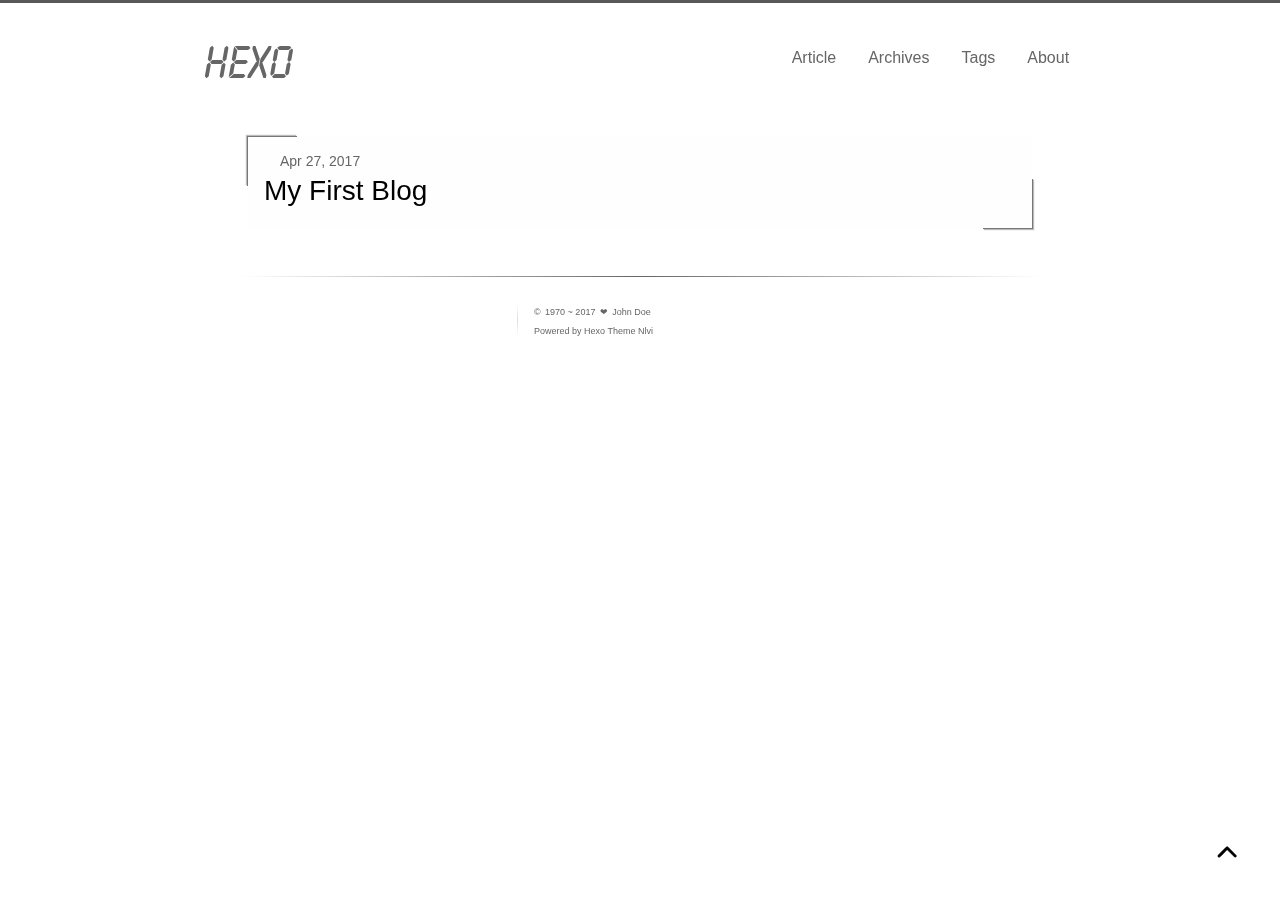
<file: index.html>
<!DOCTYPE html>
<html lang="">
<head>
    <title>
    Hexo
    
</title>
    <meta charset="UTF-8"/>
<meta http-equiv="X-UA-Compatible" content="IE=edge" />
<meta name="viewport" content="width=device-width, initial-scale=1, maximum-scale=1"/>


<link rel="stylesheet" href="/style/style.css">
<script src="/script/jquery.min.js"></script>
<script>
    var CONFIG = {
        title: "Hexo",
        author: "John Doe",
        lightbox: true,
        animate: true
    }
</script>



    <link rel="stylesheet" href="/lightbox/css/lightbox.min.css">




    <link rel="stylesheet" href="/syuanpi/syuanpi.min.css">










</head>
<body>
    <div class="progress">
    <div class="progress-inner"></div>
</div>
    <div class="body">
    <div class="tagcloud" id="tagcloud">
    <div class="tagcloud-inner">
        
    </div>
</div>
    <header class="header" id="header">
    <div class="title syuanpi tvIn">
    <div class="table">
        <div class="connect">
            <div class="connect-inner">
                <span><a href="/">Hexo</a></span>
                
            </div>
        </div>
    </div>
</div>
    <nav class="main-nav syuanpi tvIn">
<div class="table">

    <ul class="menu">
        
        
            <li class="menu-item">
                <a href="/">
                    <span>Article</span>
                    
                    
                </a>
            </li>
        
        
        
            <li class="menu-item">
                <a href="/archives">
                    <span>Archives</span>
                    
                    
                </a>
            </li>
        
        
        
            <li class="menu-item">
                <a href="javascript:;" id="tags">
                    <span>Tags</span>
                    
                    
                </a>
            </li>
        
        
        
            <li class="menu-item">
                <a href="/about">
                    <span>About</span>
                    
                    
                </a>
            </li>
        
        
    </ul>

</div>
</nav>
<div class="mobile-nav"></div>
</header>
    <div class="container">
        <main class="main" id="main">
            
    

<section class="posts">
    
        
    <article class="post">
        <header class="post-header">
            <div class="post-time syuanpi riseIn-light back-1">
                <span>Apr 27, 2017</span>
            </div>
            <h1 class="post-title syuanpi riseIn-light back-2">
            
                <a href="/2017/04/27/My-First-Blog/">My First Blog</a>
            
            </h1>
            
        </header>
        <div class="post-content syuanpi riseIn-light back-3">
            
                
                    
                
            
        
        </div>
        
    </article>
    

    
</section>
    
    <nav class="pagination">
        <span class="page-number current">1</span>
    </nav>


        </main>
        <footer class="footer syuanpi fadeIn" id="footer">
    <hr>
    <div class="footer-wrapper">
        <div class="left">
            <div class="contact-icon">
    
    
    
    
    
</div>
        </div>
        <div class="right">
            <div class="copyright">
    <div class="info">
        <span>&copy;</span>
        <span>1970 ~ 2017</span>
        <span>❤</span>
        <span>John Doe</span>
    </div>
    <div class="theme">
        <span>
            Powered by
            <a href="http://hexo.io/" target="_blank">Hexo </a>
        </span>
        <span>
            Theme
            <a href="https://github.com/ColMugX/hexo-theme-Nlvi"> Nlvi </a>
        </span>
    </div>
    
</div>
        </div>
    </div>
</footer>
    </div>
    <script src="/script/nlvi.js"></script>

    <script src="/lightbox/js/lightbox.min.js"></script>

<script>
$(document).ready(function(){
    document.body.addEventListener('touchstart', function () {});
    $('.progress').hide();
    $('.body').show();
    Nlvi.tagcloud();
    Nlvi.back2top();
    Nlvi.showComments();
    Nlvi.showReward()

    !CONFIG.animate && Nlvi.offAnimate();
    CONFIG.lightbox && Nlvi.onPicBox();
})
</script>
    </div>
    <div class="backtop syuanpi dead" id="backtop">
    <i class="iconfont icon-up"></i>
</div>
</body>
</html>
</file>
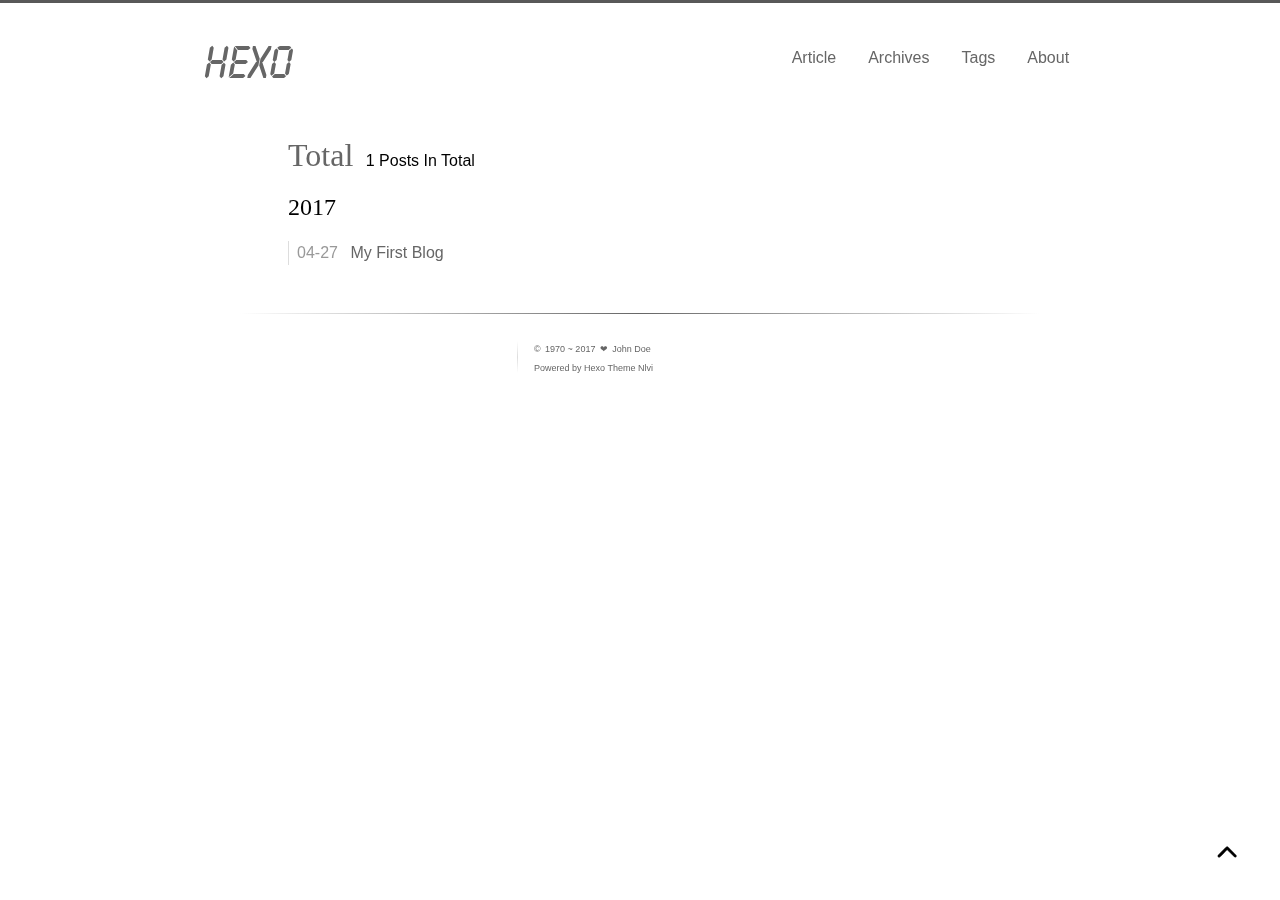
<file: archives/index.html>
<!DOCTYPE html>
<html lang="">
<head>
    <title>
  
    Archives · Hexo
  
</title>
    <meta charset="UTF-8"/>
<meta http-equiv="X-UA-Compatible" content="IE=edge" />
<meta name="viewport" content="width=device-width, initial-scale=1, maximum-scale=1"/>


<link rel="stylesheet" href="/style/style.css">
<script src="/script/jquery.min.js"></script>
<script>
    var CONFIG = {
        title: "Hexo",
        author: "John Doe",
        lightbox: true,
        animate: true
    }
</script>



    <link rel="stylesheet" href="/lightbox/css/lightbox.min.css">




    <link rel="stylesheet" href="/syuanpi/syuanpi.min.css">










</head>
<body>
    <div class="progress">
    <div class="progress-inner"></div>
</div>
    <div class="body">
    <div class="tagcloud" id="tagcloud">
    <div class="tagcloud-inner">
        
    </div>
</div>
    <header class="header" id="header">
    <div class="title syuanpi tvIn">
    <div class="table">
        <div class="connect">
            <div class="connect-inner">
                <span><a href="/">Hexo</a></span>
                
            </div>
        </div>
    </div>
</div>
    <nav class="main-nav syuanpi tvIn">
<div class="table">

    <ul class="menu">
        
        
            <li class="menu-item">
                <a href="/">
                    <span>Article</span>
                    
                    
                </a>
            </li>
        
        
        
            <li class="menu-item">
                <a href="/archives">
                    <span>Archives</span>
                    
                    
                </a>
            </li>
        
        
        
            <li class="menu-item">
                <a href="javascript:;" id="tags">
                    <span>Tags</span>
                    
                    
                </a>
            </li>
        
        
        
            <li class="menu-item">
                <a href="/about">
                    <span>About</span>
                    
                    
                </a>
            </li>
        
        
    </ul>

</div>
</nav>
<div class="mobile-nav"></div>
</header>
    <div class="container">
        <main class="main" id="main">
            
    
    <div class="archive syuanpi riseIn-light" id="archive">
        
            <h1 class="archive-title">Total</h1>
            <span class="archive-num">1 Posts In Total</span>
        
        <div class="archive-list">
            <ul>
        
            
                
                
                
                    
                     
                        <h2 class="archive-year"> 2017 </h2>
                    
                
            
            
            <li class="archive-post">
                <span class="archive-post-time">
                
                    04-27
                
                </span>
                <span class="archive-post-link">
                    <a href="/2017/04/27/My-First-Blog/">My First Blog</a>
                </span>
            </li>

        
            </ul>
        </div>
    </div>
    
    <nav class="pagination">
        <span class="page-number current">1</span>
    </nav>



        </main>
        <footer class="footer syuanpi fadeIn" id="footer">
    <hr>
    <div class="footer-wrapper">
        <div class="left">
            <div class="contact-icon">
    
    
    
    
    
</div>
        </div>
        <div class="right">
            <div class="copyright">
    <div class="info">
        <span>&copy;</span>
        <span>1970 ~ 2017</span>
        <span>❤</span>
        <span>John Doe</span>
    </div>
    <div class="theme">
        <span>
            Powered by
            <a href="http://hexo.io/" target="_blank">Hexo </a>
        </span>
        <span>
            Theme
            <a href="https://github.com/ColMugX/hexo-theme-Nlvi"> Nlvi </a>
        </span>
    </div>
    
</div>
        </div>
    </div>
</footer>
    </div>
    <script src="/script/nlvi.js"></script>

    <script src="/lightbox/js/lightbox.min.js"></script>

<script>
$(document).ready(function(){
    document.body.addEventListener('touchstart', function () {});
    $('.progress').hide();
    $('.body').show();
    Nlvi.tagcloud();
    Nlvi.back2top();
    Nlvi.showComments();
    Nlvi.showReward()

    !CONFIG.animate && Nlvi.offAnimate();
    CONFIG.lightbox && Nlvi.onPicBox();
})
</script>
    </div>
    <div class="backtop syuanpi dead" id="backtop">
    <i class="iconfont icon-up"></i>
</div>
</body>
</html>
</file>
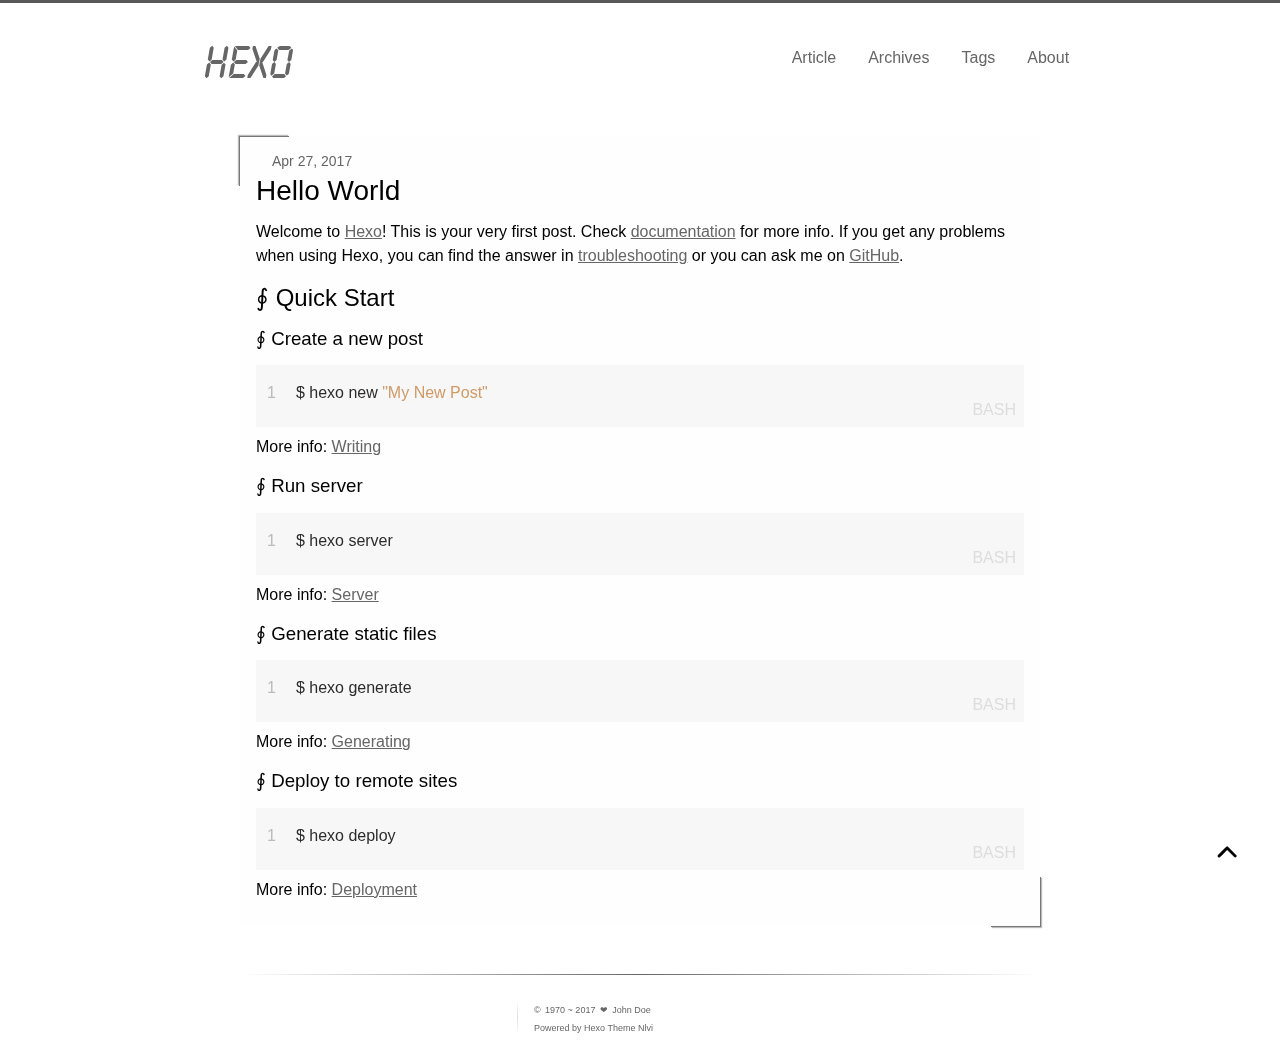
<file: 2017/04/27/hello-world/index.html>
<!DOCTYPE html>
<html lang="">
<head>
    <title> Hello World · Hexo </title>
    <meta charset="UTF-8"/>
<meta http-equiv="X-UA-Compatible" content="IE=edge" />
<meta name="viewport" content="width=device-width, initial-scale=1, maximum-scale=1"/>


<link rel="stylesheet" href="/style/style.css">
<script src="/script/jquery.min.js"></script>
<script>
    var CONFIG = {
        title: "Hexo",
        author: "John Doe",
        lightbox: true,
        animate: true
    }
</script>



    <link rel="stylesheet" href="/lightbox/css/lightbox.min.css">




    <link rel="stylesheet" href="/syuanpi/syuanpi.min.css">










</head>
<body>
    <div class="progress">
    <div class="progress-inner"></div>
</div>
    <div class="body">
    <div class="tagcloud" id="tagcloud">
    <div class="tagcloud-inner">
        
    </div>
</div>
    <header class="header" id="header">
    <div class="title syuanpi tvIn">
    <div class="table">
        <div class="connect">
            <div class="connect-inner">
                <span><a href="/">Hexo</a></span>
                
            </div>
        </div>
    </div>
</div>
    <nav class="main-nav syuanpi tvIn">
<div class="table">

    <ul class="menu">
        
        
            <li class="menu-item">
                <a href="/">
                    <span>Article</span>
                    
                    
                </a>
            </li>
        
        
        
            <li class="menu-item">
                <a href="/archives">
                    <span>Archives</span>
                    
                    
                </a>
            </li>
        
        
        
            <li class="menu-item">
                <a href="javascript:;" id="tags">
                    <span>Tags</span>
                    
                    
                </a>
            </li>
        
        
        
            <li class="menu-item">
                <a href="/about">
                    <span>About</span>
                    
                    
                </a>
            </li>
        
        
    </ul>

</div>
</nav>
<div class="mobile-nav"></div>
</header>
    <div class="container">
        <main class="main" id="main">
            
    
    <article class="post">
        <header class="post-header">
            <div class="post-time syuanpi riseIn-light back-1">
                <span>Apr 27, 2017</span>
            </div>
            <h1 class="post-title syuanpi riseIn-light back-2">
            
                Hello World
            
            </h1>
            
                
            
        </header>
        <div class="post-content syuanpi riseIn-light back-3">
            
                <p>Welcome to <a href="https://hexo.io/" target="_blank" rel="external">Hexo</a>! This is your very first post. Check <a href="https://hexo.io/docs/" target="_blank" rel="external">documentation</a> for more info. If you get any problems when using Hexo, you can find the answer in <a href="https://hexo.io/docs/troubleshooting.html" target="_blank" rel="external">troubleshooting</a> or you can ask me on <a href="https://github.com/hexojs/hexo/issues" target="_blank" rel="external">GitHub</a>.</p>
<h2 id="Quick-Start"><a href="#Quick-Start" class="headerlink" title="Quick Start"></a>Quick Start</h2><h3 id="Create-a-new-post"><a href="#Create-a-new-post" class="headerlink" title="Create a new post"></a>Create a new post</h3><figure class="highlight bash"><table><tr><td class="gutter"><pre><div class="line">1</div></pre></td><td class="code"><pre><div class="line">$ hexo new <span class="string">"My New Post"</span></div></pre></td></tr></table></figure>
<p>More info: <a href="https://hexo.io/docs/writing.html" target="_blank" rel="external">Writing</a></p>
<h3 id="Run-server"><a href="#Run-server" class="headerlink" title="Run server"></a>Run server</h3><figure class="highlight bash"><table><tr><td class="gutter"><pre><div class="line">1</div></pre></td><td class="code"><pre><div class="line">$ hexo server</div></pre></td></tr></table></figure>
<p>More info: <a href="https://hexo.io/docs/server.html" target="_blank" rel="external">Server</a></p>
<h3 id="Generate-static-files"><a href="#Generate-static-files" class="headerlink" title="Generate static files"></a>Generate static files</h3><figure class="highlight bash"><table><tr><td class="gutter"><pre><div class="line">1</div></pre></td><td class="code"><pre><div class="line">$ hexo generate</div></pre></td></tr></table></figure>
<p>More info: <a href="https://hexo.io/docs/generating.html" target="_blank" rel="external">Generating</a></p>
<h3 id="Deploy-to-remote-sites"><a href="#Deploy-to-remote-sites" class="headerlink" title="Deploy to remote sites"></a>Deploy to remote sites</h3><figure class="highlight bash"><table><tr><td class="gutter"><pre><div class="line">1</div></pre></td><td class="code"><pre><div class="line">$ hexo deploy</div></pre></td></tr></table></figure>
<p>More info: <a href="https://hexo.io/docs/deployment.html" target="_blank" rel="external">Deployment</a></p>

            
        
        </div>
        
            
            
        
    </article>
    
        
    <nav class="article-page">
        
        
    </nav>

        
    


        </main>
        <footer class="footer syuanpi fadeIn" id="footer">
    <hr>
    <div class="footer-wrapper">
        <div class="left">
            <div class="contact-icon">
    
    
    
    
    
</div>
        </div>
        <div class="right">
            <div class="copyright">
    <div class="info">
        <span>&copy;</span>
        <span>1970 ~ 2017</span>
        <span>❤</span>
        <span>John Doe</span>
    </div>
    <div class="theme">
        <span>
            Powered by
            <a href="http://hexo.io/" target="_blank">Hexo </a>
        </span>
        <span>
            Theme
            <a href="https://github.com/ColMugX/hexo-theme-Nlvi"> Nlvi </a>
        </span>
    </div>
    
</div>
        </div>
    </div>
</footer>
    </div>
    <script src="/script/nlvi.js"></script>

    <script src="/lightbox/js/lightbox.min.js"></script>

<script>
$(document).ready(function(){
    document.body.addEventListener('touchstart', function () {});
    $('.progress').hide();
    $('.body').show();
    Nlvi.tagcloud();
    Nlvi.back2top();
    Nlvi.showComments();
    Nlvi.showReward()

    !CONFIG.animate && Nlvi.offAnimate();
    CONFIG.lightbox && Nlvi.onPicBox();
})
</script>
    </div>
    <div class="backtop syuanpi dead" id="backtop">
    <i class="iconfont icon-up"></i>
</div>
</body>
</html>
</file>
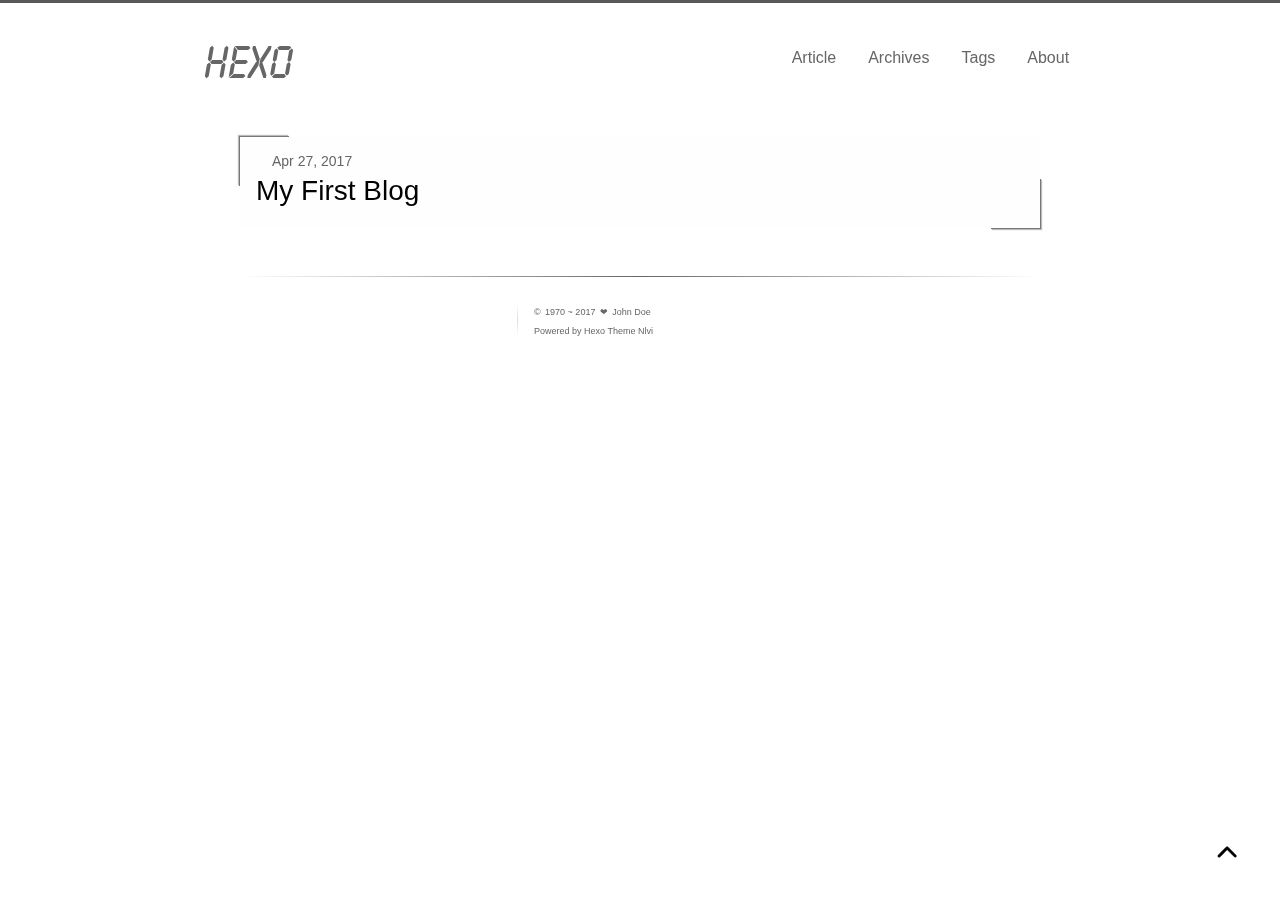
<file: 2017/04/27/My-First-Blog/index.html>
<!DOCTYPE html>
<html lang="">
<head>
    <title> My First Blog · Hexo </title>
    <meta charset="UTF-8"/>
<meta http-equiv="X-UA-Compatible" content="IE=edge" />
<meta name="viewport" content="width=device-width, initial-scale=1, maximum-scale=1"/>


<link rel="stylesheet" href="/style/style.css">
<script src="/script/jquery.min.js"></script>
<script>
    var CONFIG = {
        title: "Hexo",
        author: "John Doe",
        lightbox: true,
        animate: true
    }
</script>



    <link rel="stylesheet" href="/lightbox/css/lightbox.min.css">




    <link rel="stylesheet" href="/syuanpi/syuanpi.min.css">










</head>
<body>
    <div class="progress">
    <div class="progress-inner"></div>
</div>
    <div class="body">
    <div class="tagcloud" id="tagcloud">
    <div class="tagcloud-inner">
        
    </div>
</div>
    <header class="header" id="header">
    <div class="title syuanpi tvIn">
    <div class="table">
        <div class="connect">
            <div class="connect-inner">
                <span><a href="/">Hexo</a></span>
                
            </div>
        </div>
    </div>
</div>
    <nav class="main-nav syuanpi tvIn">
<div class="table">

    <ul class="menu">
        
        
            <li class="menu-item">
                <a href="/">
                    <span>Article</span>
                    
                    
                </a>
            </li>
        
        
        
            <li class="menu-item">
                <a href="/archives">
                    <span>Archives</span>
                    
                    
                </a>
            </li>
        
        
        
            <li class="menu-item">
                <a href="javascript:;" id="tags">
                    <span>Tags</span>
                    
                    
                </a>
            </li>
        
        
        
            <li class="menu-item">
                <a href="/about">
                    <span>About</span>
                    
                    
                </a>
            </li>
        
        
    </ul>

</div>
</nav>
<div class="mobile-nav"></div>
</header>
    <div class="container">
        <main class="main" id="main">
            
    
    <article class="post">
        <header class="post-header">
            <div class="post-time syuanpi riseIn-light back-1">
                <span>Apr 27, 2017</span>
            </div>
            <h1 class="post-title syuanpi riseIn-light back-2">
            
                My First Blog
            
            </h1>
            
                
            
        </header>
        <div class="post-content syuanpi riseIn-light back-3">
            
                
            
        
        </div>
        
            
            
        
    </article>
    
        
    <nav class="article-page">
        
        
    </nav>

        
    


        </main>
        <footer class="footer syuanpi fadeIn" id="footer">
    <hr>
    <div class="footer-wrapper">
        <div class="left">
            <div class="contact-icon">
    
    
    
    
    
</div>
        </div>
        <div class="right">
            <div class="copyright">
    <div class="info">
        <span>&copy;</span>
        <span>1970 ~ 2017</span>
        <span>❤</span>
        <span>John Doe</span>
    </div>
    <div class="theme">
        <span>
            Powered by
            <a href="http://hexo.io/" target="_blank">Hexo </a>
        </span>
        <span>
            Theme
            <a href="https://github.com/ColMugX/hexo-theme-Nlvi"> Nlvi </a>
        </span>
    </div>
    
</div>
        </div>
    </div>
</footer>
    </div>
    <script src="/script/nlvi.js"></script>

    <script src="/lightbox/js/lightbox.min.js"></script>

<script>
$(document).ready(function(){
    document.body.addEventListener('touchstart', function () {});
    $('.progress').hide();
    $('.body').show();
    Nlvi.tagcloud();
    Nlvi.back2top();
    Nlvi.showComments();
    Nlvi.showReward()

    !CONFIG.animate && Nlvi.offAnimate();
    CONFIG.lightbox && Nlvi.onPicBox();
})
</script>
    </div>
    <div class="backtop syuanpi dead" id="backtop">
    <i class="iconfont icon-up"></i>
</div>
</body>
</html>
</file>
<file: style/style.css>
@charset "UTF-8";
/* normalize.css v5.0.0 | MIT License | github.com/necolas/normalize.css */
html {
  font-family: sans-serif;
  line-height: 1.15;
  -ms-text-size-adjust: 100%;
  -webkit-text-size-adjust: 100%;
}
body {
  margin: 0;
}
article,
aside,
footer,
header,
nav,
section {
  display: block;
}
h1 {
  font-size: 2em;
  margin: 0.67em 0;
}
figcaption,
figure,
main {
  display: block;
}
figure {
  margin: 1em 40px;
}
hr {
  box-sizing: content-box;
  height: 0;
  overflow: visible;
}
pre {
  font-family: monospace, monospace;
  font-size: 1em;
}
a {
  background-color: transparent;
  -webkit-text-decoration-skip: objects;
}
a:active,
a:hover {
  outline-width: 0;
}
abbr[title] {
  border-bottom: none;
  text-decoration: underline;
  text-decoration: underline dotted;
}
b,
strong {
  font-weight: inherit;
}
b,
strong {
  font-weight: bolder;
}
code,
kbd,
samp {
  font-family: monospace, monospace;
  font-size: 1em;
}
dfn {
  font-style: italic;
}
mark {
  background-color: #ff0;
  color: #000;
}
small {
  font-size: 80%;
}
sub,
sup {
  font-size: 75%;
  line-height: 0;
  position: relative;
  vertical-align: baseline;
}
sub {
  bottom: -0.25em;
}
sup {
  top: -0.5em;
}
audio,
video {
  display: inline-block;
}
audio:not([controls]) {
  display: none;
  height: 0;
}
img {
  border-style: none;
}
svg:not(:root) {
  overflow: hidden;
}
button,
input,
optgroup,
select,
textarea {
  font-family: sans-serif;
  font-size: 100%;
  line-height: 1.15;
  margin: 0;
}
button,
input {
  overflow: visible;
}
button,
select {
  text-transform: none;
}
[type=reset],
[type=submit],
button,
html [type=button] {
  -webkit-appearance: button;
}
[type=button]::-moz-focus-inner,
[type=reset]::-moz-focus-inner,
[type=submit]::-moz-focus-inner,
button::-moz-focus-inner {
  border-style: none;
  padding: 0;
}
[type=button]:-moz-focusring,
[type=reset]:-moz-focusring,
[type=submit]:-moz-focusring,
button:-moz-focusring {
  outline: 1px dotted ButtonText;
}
fieldset {
  border: 1px solid #c0c0c0;
  margin: 0 2px;
  padding: 0.35em 0.625em 0.75em;
}
legend {
  box-sizing: border-box;
  color: inherit;
  display: table;
  max-width: 100%;
  padding: 0;
  white-space: normal;
}
progress {
  display: inline-block;
  vertical-align: baseline;
}
textarea {
  overflow: auto;
}
[type=checkbox],
[type=radio] {
  box-sizing: border-box;
  padding: 0;
}
[type=number]::-webkit-inner-spin-button,
[type=number]::-webkit-outer-spin-button {
  height: auto;
}
[type=search] {
  -webkit-appearance: textfield;
  outline-offset: -2px;
}
[type=search]::-webkit-search-cancel-button,
[type=search]::-webkit-search-decoration {
  -webkit-appearance: none;
}
::-webkit-file-upload-button {
  -webkit-appearance: button;
  font: inherit;
}
details,
menu {
  display: block;
}
summary {
  display: list-item;
}
canvas {
  display: inline-block;
}
template {
  display: none;
}
[hidden] {
  display: none;
}
* {
  font-family: 'Optima', 'PingFang SC', 'Roboto', 'Noto SansCJK', 'Helvetica Neue', 'Helvetica', "微软雅黑", "YaHei-Consolas-Hybrid", sans-serif;
  transition-duration: 0.35s;
  -moz-transition-duration: 0.35s;
  -webkit-transition-duration: 0.35s;
  outline: none;
}
::-webkit-scrollbar {
  width: 6px;
  height: 1px;
}
::-webkit-scrollbar-track,
::-webkit-scrollbar-thumb {
  border-radius: 3px;
  background-color: #f0f0f0;
}
::-webkit-scrollbar-thumb {
  background-color: #666;
}
::selection {
  background-color: #ddd;
}
::-webkit-selection {
  background-color: #ddd;
}
body {
  height: 0;
  -webkit-font-smoothing: antialiased;
}
a {
  -webkit-tap-highlight-color: transparent;
}
.highlight.html:after {
  content: "HTML";
}
.highlight.js:after {
  content: "JavaScript";
}
.highlight.ts:after {
  content: "TypeScript";
}
.highlight.bash:after {
  content: "BASH";
}
.highlight.sh:after {
  content: "Shell";
}
.highlight.css:after {
  content: "CSS";
}
.highlight.scss:after {
  content: "SCSS";
}
.highlight.diff:after {
  content: "Diff";
}
.highlight.java:after {
  content: "JAVA";
}
.highlight.xml:after {
  content: "XML";
}
.highlight.python:after {
  content: "Python";
}
.highlight.yml:after {
  content: "YAML";
}
.highlight.swift:after {
  content: "Swift";
}
.highlight.ruby:after {
  content: "Ruby";
}
.highlight.perl:after {
  content: "Perl";
}
.highlight.php:after {
  content: "PHP";
}
.highlight.c:after {
  content: "CLang";
}
.highlight.cpp:after {
  content: "C++";
}
.highlight.cs:after {
  content: "C#";
}
@-moz-keyframes indeterminate {
  from {
    left: -90%;
    right: 100%;
  }
  60% {
    left: -90%;
    right: 100%;
  }
  to {
    left: 100%;
    right: -35%;
  }
}
@-webkit-keyframes indeterminate {
  from {
    left: -90%;
    right: 100%;
  }
  60% {
    left: -90%;
    right: 100%;
  }
  to {
    left: 100%;
    right: -35%;
  }
}
@-o-keyframes indeterminate {
  from {
    left: -90%;
    right: 100%;
  }
  60% {
    left: -90%;
    right: 100%;
  }
  to {
    left: 100%;
    right: -35%;
  }
}
@keyframes indeterminate {
  from {
    left: -90%;
    right: 100%;
  }
  60% {
    left: -90%;
    right: 100%;
  }
  to {
    left: 100%;
    right: -35%;
  }
}
@-moz-keyframes indeterminate-short {
  from {
    left: -200%;
    right: 100%;
  }
  60% {
    left: 107%;
    right: -8%;
  }
  to {
    left: 107%;
    right: -8%;
  }
}
@-webkit-keyframes indeterminate-short {
  from {
    left: -200%;
    right: 100%;
  }
  60% {
    left: 107%;
    right: -8%;
  }
  to {
    left: 107%;
    right: -8%;
  }
}
@-o-keyframes indeterminate-short {
  from {
    left: -200%;
    right: 100%;
  }
  60% {
    left: 107%;
    right: -8%;
  }
  to {
    left: 107%;
    right: -8%;
  }
}
@keyframes indeterminate-short {
  from {
    left: -200%;
    right: 100%;
  }
  60% {
    left: 107%;
    right: -8%;
  }
  to {
    left: 107%;
    right: -8%;
  }
}
@font-face {
  font-family: "LedFont";
  font-style: normal;
  src: url("../font/lcd.ttf") format('truetype');
}
@font-face {
  font-family: "iconfont";
  src: url("../font/iconfont/iconfont.eot");
  src: url("../font/iconfont/iconfont.eot") format('embedded-opentype'), url("../font/iconfont/iconfont.woff") format('woff'), url("../font/iconfont/iconfont.ttf") format('truetype'), url("../font/iconfont/iconfont.svg") format('svg');
}
.iconfont {
  font-family: 'iconfont';
  font-size: 16px;
  font-style: normal;
  -webkit-font-smoothing: antialiased;
  -webkit-text-stroke-width: 0.2px;
  -moz-osx-font-smoothing: grayscale;
}
.icon-mail:before {
  content: "\e694";
}
.icon-alipay:before {
  content: "\e695";
}
.icon-facebook:before {
  content: "\e696";
}
.icon-linkedin:before {
  content: "\e697";
}
.icon-ins:before {
  content: "\e698";
}
.icon-zhihu:before {
  content: "\e69a";
}
.icon-twitter:before {
  content: "\e69b";
}
.icon-weibo:before {
  content: "\e69e";
}
.icon-moments:before {
  content: "\e6a0";
}
.icon-right:after {
  content: "\e78b";
}
.icon-up:before {
  content: "\e7a8";
}
.icon-left:before {
  content: "\e833";
}
.icon-github:before {
  content: "\e6ed";
}
.icon-more:before {
  content: "\e652";
}
.icon-visit:before {
  content: "\e637";
}
.icon-people:before {
  content: "\e651";
}
.container {
  width: 800px;
  margin: 0 auto;
}
@media screen and (max-width: 800px) {
  .container {
    width: 100%;
  }
}
.main {
  margin: 24px auto;
}
.body {
  transform: translateY(-100px);
  -ms-transform: translateY(-100px);
  -moz-transform: translateY(-100px);
  -webkit-transform: translateY(-100px);
  border-top: 3px solid #666;
  display: none;
}
.header {
  width: 100%;
  height: 110px;
  display: flex;
  align-items: center;
  flex-direction: row;
  flex-wrap: nowrap;
}
.header .table {
  display: table;
  height: 100%;
  width: 100%;
}
.header .table .connect {
  display: table-cell;
  vertical-align: middle;
}
.header .table .connect .connect-inner {
  display: flex;
  flex-direction: column;
}
.header .table .connect .connect-inner span a {
  font-family: 'LedFont', 'PingFang SC', 'Microsoft YaHei', sans-serif;
  font-weight: 300;
  font-size: 48px;
  color: #666;
  text-decoration: none;
}
.header .title {
  flex: 2;
  height: 100%;
  text-align: center;
  padding-right: 24px;
}
.header #subtitle {
  font-size: 12px;
  margin-top: 5px;
}
.header .main-nav {
  flex: 3;
  text-align: center;
  padding-left: 24px;
}
.header .main-nav .menu {
  display: flex;
  justify-content: center;
  list-style: none;
  margin: 40px 0;
}
.header .main-nav .menu .menu-item {
  display: inline-table;
  margin: 0 16px;
}
.header .main-nav .menu .menu-item a {
  display: flex;
  flex-direction: column;
  text-decoration: none;
  color: #666;
  font-size: 16px;
}
.header .main-nav .menu .menu-item a:hover {
  color: #000;
}
.header .main-nav .menu .menu-item .menu-item-label {
  font-size: 12px;
}
@media screen and (max-width: 800px) {
  .header .title {
    padding-right: 0;
  }
  .header .main-nav {
    padding-left: 0;
  }
  .header .menu {
    padding: 0;
  }
}
@media screen and (max-width: 650px) {
  .header .main-nav .menu {
    margin: 16px 0;
    padding: 0;
  }
  .header .main-nav .menu .menu-item {
    margin: 0 8px;
  }
  .header .main-nav .menu .menu-item a {
    font-size: 12px;
  }
}
@media screen and (max-width: 650px) {
  .header {
    height: inherit;
    display: block;
  }
}
.posts {
  padding: 0 8px;
}
.post {
  position: relative;
  background-color: #fefefe;
  padding: 16px;
  margin-bottom: 16px;
}
.post:before {
  z-index: -1;
  content: '';
  width: 50px;
  height: 50px;
  background-color: #777;
  box-shadow: -1px -1px 1px #bbb;
  position: absolute;
  top: -1px;
  left: -1px;
  -webkit-animation: fadeIn 0.5s ease-in-out backwards 0.5s;
  animation: fadeIn 0.5s ease-in-out backwards 0.5s;
}
.post:after {
  z-index: -1;
  content: '';
  width: 50px;
  height: 50px;
  background-color: #777;
  box-shadow: 1px 1px 1px #bbb;
  position: absolute;
  bottom: -1px;
  right: -1px;
  -webkit-animation: fadeIn 0.5s ease-in-out backwards 0.5s;
  animation: fadeIn 0.5s ease-in-out backwards 0.5s;
}
.post .post-header {
  z-index: 10;
}
.post .post-header .post-time {
  padding-left: 16px;
  font-family: "Source Sans Pro", "Helvetica Neue";
  font-weight: 400;
  font-size: 14px;
  color: #666;
}
.post .post-header .post-title {
  margin: 0;
  padding: 5px 0;
  font-weight: 200;
  font-size: 28px;
}
.post .post-header .post-title a {
  text-decoration: none;
  color: #000;
}
@media screen and (max-width: 650px) {
  .post .post-header .post-time {
    font-size: 12px;
  }
  .post .post-header .post-title {
    font-size: 20px;
  }
}
@media screen and (max-width: 800px) {
  .post {
    margin: 8px;
  }
}
@media screen and (max-width: 650px) {
  .post {
    margin: 8px;
    padding: 8px;
  }
}
.post-content h1 {
  font-weight: 300;
  margin: 16px 0;
}
.post-content h1:before {
  content: '∮ ';
}
.post-content h2 {
  font-weight: 300;
  margin: 16px 0;
}
.post-content h2:before {
  content: '∮ ';
}
.post-content h3 {
  font-weight: 300;
  margin: 16px 0;
}
.post-content h3:before {
  content: '∮ ';
}
.post-content h4 {
  font-weight: 300;
  margin: 16px 0;
}
.post-content h4:before {
  content: '∮ ';
}
.post-content h5 {
  font-weight: 300;
  margin: 16px 0;
}
.post-content h5:before {
  content: '∮ ';
}
.post-content h6 {
  font-weight: 300;
  margin: 16px 0;
}
.post-content h6:before {
  content: '∮ ';
}
.post-content a {
  color: #666;
  text-decoration: underline;
}
.post-content a:hover {
  color: #000;
}
.post-content p {
  margin: 8px 0;
  line-height: 1.5em;
  font-weight: 300;
}
.post-content code {
  border: 1px solid #999;
  background-color: #f0f0f0;
  padding: 0 4px;
  margin: 0 4px;
  font-size: 14px;
}
.post-content strong {
  font-weight: bold;
  font-family: 'Hiragino Sans GB', 'Roboto', 'Noto SansCJK', "微软雅黑", sans-serif;
}
.post-content i {
  font-weight: 100;
  font-family: 'Hiragino Sans GB', 'Roboto', 'Noto SansCJK', "微软雅黑", sans-serif;
}
.post-content img {
  width: 500px;
}
@media screen and (max-width: 650px) {
  .post-content {
    font-size: 14px;
  }
}
.content-link {
  margin: 8px 0;
  display: inline-block;
}
.content-link:hover {
  transform: translateX(10%);
  -ms-transform: translateX(10%);
  -moz-transform: translateX(10%);
  -webkit-transform: translateX(10%);
}
.content-link a {
  color: #666;
  text-decoration: none;
}
.content-link a:hover {
  color: #000;
}
.post-tags {
  display: inline-block;
  padding: 4px 16px;
  font-size: 12px;
  border-bottom: 1px solid #ddd;
}
.post-tags a {
  text-decoration: none;
  color: #666;
  margin: 0 4px;
}
.post-tags a:before {
  content: '#';
}
.post-tags a:hover {
  color: #000;
}
blockquote {
  position: relative;
  margin: 8px 8px;
  padding: 8px 16px;
  background-color: #f0f0f0;
  border-left: 5px solid #999;
}
blockquote:before {
  content: '';
  display: block;
  position: absolute;
  top: 0;
  right: 0;
  border-width: 0 16px 16px 0;
  border-color: #fff #fff transparent transparent;
  background: transparent;
  border-style: solid;
  width: 0;
  box-shadow: -1px 1px 1px #ddd;
}
blockquote p {
  margin: 0;
  font-family: 'Hiragino Sans GB', 'Roboto', 'Noto SansCJK', "微软雅黑", sans-serif;
}
.archive {
  margin: 0 48px;
}
.archive .archive-title {
  display: inline-block;
  margin: 0;
  font-family: Athelas, "PingFang SC", serif;
  font-weight: 300;
  color: #666;
}
.archive .archive-num {
  margin: 8px;
  font-weight: 100;
}
.archive .archive-name {
  font-family: Athelas, "PingFang SC", serif;
  font-weight: 300;
}
.archive .archive-list .archive-year {
  font-family: Athelas, "PingFang SC", serif;
  font-weight: 100;
}
.archive .archive-list ul {
  list-style: none;
  padding: 0;
}
.archive .archive-list .archive-post {
  border-left: 1px solid #ddd;
  padding: 0 8px;
}
.archive .archive-list .archive-post:hover {
  padding: 0 16px;
  background-color: $main-back;
  border-left: 3px solid #666;
  border-right: 3px solid #666;
}
.archive .archive-list .archive-post-time {
  font-family: "Source Sans Pro", "Helvetica Neue", Arial, sans-serif;
  color: #999;
}
.archive .archive-list .archive-post-link {
  display: inline-block;
  line-height: 1.5em;
}
.archive .archive-list .archive-post-link a {
  margin: 0 8px;
  text-decoration: none;
  color: #666;
}
.archive .archive-list .archive-post-link a:hover {
  color: #000;
}
.pagination {
  width: 80%;
  margin: 24px auto;
  font-weight: 500;
}
.pagination .page-number {
  display: none;
}
.pagination:before,
.pagination:after,
.article-page:after {
  content: '';
  display: table;
}
.pagination:after {
  clear: both;
}
.pagination .extend {
  text-decoration: none;
  color: #666;
  font-size: 18px;
}
.pagination .extend.next {
  float: right;
}
.pagination .extend.next:hover {
  color: #000;
  transform: translateX(10%);
  -ms-transform: translateX(10%);
  -moz-transform: translateX(10%);
  -webkit-transform: translateX(10%);
}
.pagination .extend.prev {
  float: left;
}
.pagination .extend.prev:hover {
  color: #000;
  transform: translateX(-10%);
  -ms-transform: translateX(-10%);
  -moz-transform: translateX(-10%);
  -webkit-transform: translateX(-10%);
}
@media screen and (max-width: 650px) {
  .pagination .extend {
    font-size: 14px;
  }
}
.article-page {
  width: 80%;
  margin: 24px auto;
  font-weight: 500;
}
.article-page a {
  text-decoration: none;
  color: #666;
  font-size: 16px;
}
@media screen and (max-width: 650px) {
  .article-page a {
    font-size: 12px;
  }
}
.article-page a:hover {
  color: #000;
}
.article-page:before {
  content: '';
  display: table;
}
.article-page:after {
  clear: both;
}
.article-page .art-right {
  float: right;
}
.article-page .art-right:hover {
  transform: translateX(10%);
  -ms-transform: translateX(10%);
  -moz-transform: translateX(10%);
  -webkit-transform: translateX(10%);
}
.article-page .art-left {
  float: left;
}
.article-page .art-left:hover {
  transform: translateX(-10%);
  -ms-transform: translateX(-10%);
  -moz-transform: translateX(-10%);
  -webkit-transform: translateX(-10%);
}
.footer {
  margin: 8px 0;
  width: 100%;
  height: 100%;
}
.footer hr {
  border: none;
  height: 1px;
  background-color: #666;
  background-image: -webkit-linear-gradient(0deg, #fff, #666, #fff);
}
.footer .footer-wrapper {
  display: flex;
  flex-direction: row;
  align-items: center;
}
.footer .left {
  flex: 1;
  padding: 16px;
  border-right: 1px solid #ddd;
  border-image: -webkit-linear-gradient(#fff, #ddd, #fff) 0 10 0 0;
}
.footer .left .contact-icon {
  display: flex;
  justify-content: center;
}
.footer .left .contact-icon a {
  margin: 4px 8px;
  text-decoration: none;
  color: #666;
  font-size: 26px;
}
.footer .left .icon-github:hover {
  color: #24292e;
}
.footer .left .icon-weibo:hover {
  color: #e6162d;
}
.footer .left .icon-twitter:hover {
  color: #1ab2e8;
}
.footer .left .icon-zhihu:hover {
  color: #0767c8;
}
.footer .right {
  flex: 2;
  display: block;
  padding: 16px;
}
.footer .right .copyright {
  display: flex;
  justify-content: flex-start;
  flex-direction: column;
}
.footer .right .copyright span {
  color: #666;
  font-size: 9px;
  font-family: 'Segoe UI', Tahoma, Geneva, Verdana, sans-serif;
}
.footer .right .copyright a {
  font-family: Arial;
  text-decoration: none;
  color: #666;
}
.footer .right .copyright a:hover {
  color: #000;
  text-decoration: underline;
}
.footer .visit_count {
  color: #666;
  display: flex;
  align-items: center;
}
.footer .visit_count span {
  margin: 4px 4px;
}
.about {
  padding: 16px 56px;
  font-family: Athelas, "PingFang SC", serif;
  font-weight: 300;
}
.about .title {
  font-family: Athelas, "PingFang SC", serif;
  font-weight: 300;
}
.about .content {
  padding: 8px 16px;
}
.about p {
  line-height: 1.5em;
}
.copy-line {
  border: none;
  border-bottom: 2px dashed #ddd;
  height: 16px;
}
.post-copyright .copy-author,
.post-copyright .copy-url,
.post-copyright .copy-origin,
.post-copyright .copy-license {
  margin: 8px 8px;
  font-family: "Open Sans", sans-serif;
  font-weight: 300;
  font-size: 14px;
}
.post-copyright .copy-author a,
.post-copyright .copy-url a,
.post-copyright .copy-origin a,
.post-copyright .copy-license a {
  color: #666;
}
.post-copyright .copy-author a:hover,
.post-copyright .copy-url a:hover,
.post-copyright .copy-origin a:hover,
.post-copyright .copy-license a:hover {
  color: #000;
}
.post-reward {
  width: 100%;
}
.post-reward .reward-btn {
  display: block;
  margin: 8px auto;
  padding: 8px;
  text-align: center;
  border: 1px solid #666;
  width: 48px;
  border-radius: 8px;
}
.post-reward .reward-btn:hover {
  color: #fff;
  background-color: #666;
  cursor: pointer;
}
.post-reward .reward-wrapper {
  margin: 24px 0;
  flex-direction: row;
  justify-content: center;
  align-items: center;
}
.post-reward .reward-wrapper .reward-item {
  margin: 0 2%;
}
.post-reward .reward-wrapper img {
  width: 150px;
  height: 150px;
}
.highlight {
  position: relative;
  background-color: #f7f7f7;
  width: 100%;
  margin: 8px 0;
  overflow-x: auto;
}
.highlight:after {
  content: 'plain';
  font-family: 'Franklin Gothic Medium', 'Arial Narrow', Arial, sans-serif;
  font-weight: 100;
  color: #ddd;
  position: absolute;
  bottom: 0;
  right: 0;
  padding: 8px;
}
.highlight table {
  position: relative;
}
.highlight pre {
  font-family: 'Segoe UI', Tahoma, Geneva, Verdana, sans-serif;
}
.highlight .gutter {
  width: 10px;
  color: #bbb;
}
.highlight .gutter pre {
  padding: 0 8px;
}
.highlight .code {
  color: #2c2c2c;
}
.highlight .code pre {
  padding: 0 8px;
}
.highlight .line {
  height: 1.5em;
}
.highlight tr,
.highlight td {
  margin: 0;
}
.highlight .code .comment,
.highlight .code .quote {
  color: #a1a4aa;
}
.highlight .code .keyword,
.highlight .code .selector-tag,
.highlight .code .addition {
  color: #c678dd;
}
.highlight .code .number,
.highlight .code .string,
.highlight .code .meta .meta-string,
.highlight .code .literal,
.highlight .code .doctag,
.highlight .code .regexp {
  color: #d19a66;
}
.highlight .code .title,
.highlight .code .section,
.highlight .code .name,
.highlight .code .selector-id,
.highlight .code .selector-class {
  color: #e06c75;
}
.highlight .code .attribute,
.highlight .code .attr,
.highlight .code .variable,
.highlight .code .template-variable,
.highlight .code .class .title,
.highlight .code .type {
  color: #61aeee;
}
.highlight .code .symbol,
.highlight .code .bullet,
.highlight .code .subst,
.highlight .code .meta,
.highlight .code .meta .keyword,
.highlight .code .selector-attr,
.highlight .code .selector-pseudo,
.highlight .code .link {
  color: #cb4b16;
}
.highlight .code .built_in,
.highlight .code .deletion {
  color: #e6c07b;
}
.highlight .code .params {
  color: #5799de;
}
.show-tag {
  transform: translateY(0px);
  -ms-transform: translateY(0px);
  -moz-transform: translateY(0px);
  -webkit-transform: translateY(0px);
}
.tagcloud {
  z-index: -1;
  display: block;
  width: 100%;
  height: 100px;
  background-color: #666;
  box-shadow: inset 0px -8px 10px 0px #585858;
}
.tagcloud-inner {
  display: flex;
  justify-content: flex-end;
  align-items: center;
  flex-flow: row wrap;
  width: 100%;
  height: 100%;
}
.tagcloud-inner a {
  flex: 0 0 17%;
  text-decoration: none;
  color: #fff;
}
.tagcloud-inner a:before {
  content: '#';
}
.tagcloud-inner a:hover {
  text-shadow: 1px 1px 1px #fff;
}
@media screen and (max-width: 650px) {
  .tagcloud .tagcloud-inner {
    justify-content: center;
  }
  .tagcloud .tagcloud-inner a {
    font-size: 9px !important;
  }
}
.backtop {
  display: block;
  z-index: 10;
  position: fixed;
  bottom: 32px;
  right: 32px;
}
.backtop:hover {
  -webkit-animation-name: float-in;
  animation-name: float-in;
  -webkit-animation-duration: 2.33s;
  animation-duration: 2.33s;
  -webkit-animation-iteration-count: infinite;
  animation-iteration-count: infinite;
}
.backtop i {
  font-size: 24px;
  font-weight: 100;
}
.progress .progress-inner {
  display: block;
  position: fixed;
  top: 0;
  left: 0;
  background-color: transparent;
  height: 3px;
  width: 100%;
}
.progress .progress-inner:before {
  content: '';
  height: inherit;
  position: absolute;
  width: auto;
  will-change: left right;
  background: #666;
  -webkit-animation: indeterminate 2.2s ease-out infinite;
  animation: indeterminate 2.2s ease-out infinite;
}
.progress .progress-inner:after {
  content: '';
  height: inherit;
  position: absolute;
  width: auto;
  will-change: left right;
  background: #666;
  -webkit-animation: indeterminate-short 2.2s ease-out infinite;
  animation: indeterminate-short 2.2s ease-out infinite;
}
</file>
<file: syuanpi/syuanpi.min.css>
@charset "UTF-8";.syuanpi{-webkit-animation-duration:.5s;animation-duration:.5s;-webkit-animation-fill-mode:both;animation-fill-mode:both;-webkit-animation-timing-function:ease-in-out;animation-timing-function:ease-in-out;-webkit-transform:translateZ(0);transform:translateZ(0)}.syuanpi.infinite{-webkit-animation-iteration-count:infinite;animation-iteration-count:infinite}.syuanpi.long{-webkit-animation-duration:2.33s;animation-duration:2.33s}.syuanpi.back-1{-webkit-animation-delay:.35s;animation-delay:.35s}.syuanpi.back-2{-webkit-animation-delay:.7s;animation-delay:.7s}.syuanpi.back-3{-webkit-animation-delay:1.05s;animation-delay:1.05s}.syuanpi.back-4{-webkit-animation-delay:1.4s;animation-delay:1.4s}.syuanpi.back-5{-webkit-animation-delay:1.75s;animation-delay:1.75s}.syuanpi.forwards{-webkit-animation-fill-mode:forwards;animation-fill-mode:forwards}.pulse{-webkit-animation-name:pulse;animation-name:pulse;-webkit-animation-timing-function:ease;animation-timing-function:ease}@-webkit-keyframes pulse{from,to{-webkit-transform:scale(1,1);transform:scale(1,1)}50%{-webkit-transform:scale(1.14,1.14);transform:scale(1.14,1.14)}}@keyframes pulse{from,to{-webkit-transform:scale(1,1);transform:scale(1,1)}50%{-webkit-transform:scale(1.14,1.14);transform:scale(1.14,1.14)}}.blink{-webkit-animation-name:blinkin;animation-name:blinkin;-webkit-animation-timing-function:linear;animation-timing-function:linear}@-webkit-keyframes blinkin{from,to{opacity:1}30%,60%{opacity:0}}@keyframes blinkin{from,to{opacity:1}30%,60%{opacity:0}}.bloom{-webkit-animation-name:bloom;animation-name:bloom}@-webkit-keyframes bloom{from{opacity:0;-webkit-transform:scale(.8,.8);transform:scale(.8,.8)}75%{-webkit-transform:scale(1.1,1.1);transform:scale(1.1,1.1)}to{opacity:1;-webkit-transform:scale(1,1);transform:scale(1,1)}}@keyframes bloom{from{opacity:0;-webkit-transform:scale(.8,.8);transform:scale(.8,.8)}75%{-webkit-transform:scale(1.1,1.1);transform:scale(1.1,1.1)}to{opacity:1;-webkit-transform:scale(1,1);transform:scale(1,1)}}.dead{-webkit-animation-name:dead;animation-name:dead;-webkit-animation-timing-function:cubic-bezier(.93,0,.32,1.17);animation-timing-function:cubic-bezier(.93,0,.32,1.17)}@-webkit-keyframes dead{from{opacity:1;-webkit-transform:scale(1,1);transform:scale(1,1)}to{opacity:0;-webkit-transform:scale(1.2,1.2);transform:scale(1.2,1.2)}}@keyframes dead{from{opacity:1;-webkit-transform:scale(1,1);transform:scale(1,1)}to{opacity:0;-webkit-transform:scale(1.2,1.2);transform:scale(1.2,1.2)}}.fadeIn{-webkit-animation-name:fadeIn;animation-name:fadeIn;-webkit-animation-timing-function:ease-in;animation-timing-function:ease-in}.fadeInLeft{-webkit-animation-name:fadeInLeft;animation-name:fadeInLeft}.fadeInLeft-light{-webkit-animation-name:fadeInLeftL;animation-name:fadeInLeftL}.fadeInRight{-webkit-animation-name:fadeInRight;animation-name:fadeInRight}.fadeInRight-light{-webkit-animation-name:fadeInRightL;animation-name:fadeInRightL}@-webkit-keyframes fadeIn{from{opacity:0}to{opacity:1}}@keyframes fadeIn{from{opacity:0}to{opacity:1}}@-webkit-keyframes fadeInLeft{from{opacity:0;-webkit-transform:translateX(-45%);transform:translateX(-45%)}to{opacity:1}}@keyframes fadeInLeft{from{opacity:0;-webkit-transform:translateX(-45%);transform:translateX(-45%)}to{opacity:1}}@-webkit-keyframes fadeInLeftL{from{opacity:0;-webkit-transform:translateX(-6%);transform:translateX(-6%)}to{opacity:1;-webkit-transform:none;transform:none}}@keyframes fadeInLeftL{from{opacity:0;-webkit-transform:translateX(-6%);transform:translateX(-6%)}to{opacity:1;-webkit-transform:none;transform:none}}@-webkit-keyframes fadeInRight{from{opacity:0;-webkit-transform:translateX(45%);transform:translateX(45%)}to{opacity:1;-webkit-transform:none;transform:none}}@keyframes fadeInRight{from{opacity:0;-webkit-transform:translateX(45%);transform:translateX(45%)}to{opacity:1;-webkit-transform:none;transform:none}}@-webkit-keyframes fadeInRightL{from{opacity:0;-webkit-transform:translateX(6%);transform:translateX(6%)}to{opacity:1;-webkit-transform:none;transform:none}}@keyframes fadeInRightL{from{opacity:0;-webkit-transform:translateX(6%);transform:translateX(6%)}to{opacity:1;-webkit-transform:none;transform:none}}.fadeOut{-webkit-animation-name:fadeOut;animation-name:fadeOut;-webkit-animation-timing-function:ease-in;animation-timing-function:ease-in}.fadeOutLeft{-webkit-animation-name:fadeOutLeft;animation-name:fadeOutLeft}.fadeOutLeft-light{-webkit-animation-name:fadeOutLeftL;animation-name:fadeOutLeftL}.fadeOutRight{-webkit-animation-name:fadeOutRight;animation-name:fadeOutRight}.fadeOutRight-light{-webkit-animation-name:fadeOutRightL;animation-name:fadeOutRightL}@-webkit-keyframes fadeOut{from{opacity:1}to{opacity:0}}@keyframes fadeOut{from{opacity:1}to{opacity:0}}@-webkit-keyframes fadeOutLeft{from{opacity:1;-webkit-transform:translateX(0);transform:translateX(0)}to{opacity:0;-webkit-transform:translateX(-45%);transform:translateX(-45%)}}@keyframes fadeOutLeft{from{opacity:1;-webkit-transform:translateX(0);transform:translateX(0)}to{opacity:0;-webkit-transform:translateX(-45%);transform:translateX(-45%)}}@-webkit-keyframes fadeOutLeftL{from{opacity:1;-webkit-transform:translateX(0);transform:translateX(0)}to{opacity:0;-webkit-transform:translateX(-6%);transform:translateX(-6%)}}@keyframes fadeOutLeftL{from{opacity:1;-webkit-transform:translateX(0);transform:translateX(0)}to{opacity:0;-webkit-transform:translateX(-6%);transform:translateX(-6%)}}@-webkit-keyframes fadeOutRight{from{opacity:1;-webkit-transform:translateX(0);transform:translateX(0)}to{opacity:0;-webkit-transform:translateX(45%);transform:translateX(45%)}}@keyframes fadeOutRight{from{opacity:1;-webkit-transform:translateX(0);transform:translateX(0)}to{opacity:0;-webkit-transform:translateX(45%);transform:translateX(45%)}}@-webkit-keyframes fadeOutRightL{from{opacity:1;-webkit-transform:translateX(0);transform:translateX(0)}to{opacity:0;-webkit-transform:translateX(6%);transform:translateX(6%)}}@keyframes fadeOutRightL{from{opacity:1;-webkit-transform:translateX(0);transform:translateX(0)}to{opacity:0;-webkit-transform:translateX(6%);transform:translateX(6%)}}.fallIn{-webkit-animation-name:fallIn;animation-name:fallIn}.fallIn-light{-webkit-animation-name:fallInL;animation-name:fallInL}@-webkit-keyframes fallIn{0%{opacity:0;-webkit-transform:translateY(-50%);transform:translateY(-50%)}100%{opacity:1;-webkit-transform:none;transform:none}}@keyframes fallIn{0%{opacity:0;-webkit-transform:translateY(-50%);transform:translateY(-50%)}100%{opacity:1;-webkit-transform:none;transform:none}}@-webkit-keyframes fallInL{0%{opacity:0;-webkit-transform:translateY(-20%);transform:translateY(-20%)}100%{opacity:1;-webkit-transform:none;transform:none}}@keyframes fallInL{0%{opacity:0;-webkit-transform:translateY(-20%);transform:translateY(-20%)}100%{opacity:1;-webkit-transform:none;transform:none}}.fallOut{-webkit-animation-name:fallOut;animation-name:fallOut}.fallOut-light{-webkit-animation-name:fallOutL;animation-name:fallOutL}@-webkit-keyframes fallOut{100%{opacity:0;-webkit-transform:translateY(50%);transform:translateY(50%)}}@keyframes fallOut{100%{opacity:0;-webkit-transform:translateY(50%);transform:translateY(50%)}}@-webkit-keyframes fallOutL{100%{opacity:0;-webkit-transform:translateY(20%);transform:translateY(20%)}}@keyframes fallOutL{100%{opacity:0;-webkit-transform:translateY(20%);transform:translateY(20%)}}.riseIn{-webkit-animation-name:riseIn;animation-name:riseIn}.riseIn-light{-webkit-animation-name:riseInL;animation-name:riseInL}@-webkit-keyframes riseIn{0%{opacity:0;-webkit-transform:translateY(50%);transform:translateY(50%)}100%{opacity:1;-webkit-transform:none;transform:none}}@keyframes riseIn{0%{opacity:0;-webkit-transform:translateY(50%);transform:translateY(50%)}100%{opacity:1;-webkit-transform:none;transform:none}}@-webkit-keyframes riseInL{0%{opacity:0;-webkit-transform:translateY(20%);transform:translateY(20%)}100%{opacity:1;-webkit-transform:none;transform:none}}@keyframes riseInL{0%{opacity:0;-webkit-transform:translateY(20%);transform:translateY(20%)}100%{opacity:1;-webkit-transform:none;transform:none}}.riseOut{-webkit-animation-name:riseOut;animation-name:riseOut}.riseOut-light{-webkit-animation-name:riseOutL;animation-name:riseOutL}@-webkit-keyframes riseOut{100%{opacity:0;-webkit-transform:translateY(-30%);transform:translateY(-30%)}}@keyframes riseOut{100%{opacity:0;-webkit-transform:translateY(-30%);transform:translateY(-30%)}}@-webkit-keyframes riseOutL{100%{opacity:0;-webkit-transform:translateY(-10%);transform:translateY(-10%)}}@keyframes riseOutL{100%{opacity:0;-webkit-transform:translateY(-10%);transform:translateY(-10%)}}.float{-webkit-animation-name:float;animation-name:float}.float-in{-webkit-animation-name:float-in;animation-name:float-in}@-webkit-keyframes float{from{-webkit-transform:translateY(0);transform:translateY(0)}33%{opacity:1;-webkit-transform:translateY(-10%);transform:translateY(-10%)}67%{-webkit-transform:translateY(12%);transform:translateY(12%)}90%,to{opacity:1;-webkit-transform:translate(0);transform:translate(0)}}@keyframes float{from{-webkit-transform:translateY(0);transform:translateY(0)}33%{opacity:1;-webkit-transform:translateY(-10%);transform:translateY(-10%)}67%{-webkit-transform:translateY(12%);transform:translateY(12%)}90%,to{opacity:1;-webkit-transform:translate(0);transform:translate(0)}}@-webkit-keyframes float-in{from,to{-webkit-transform:translateY(8%);transform:translateY(8%)}50%{opacity:1;-webkit-transform:translateY(-8%);transform:translateY(-8%)}}@keyframes float-in{from,to{-webkit-transform:translateY(8%);transform:translateY(8%)}50%{opacity:1;-webkit-transform:translateY(-8%);transform:translateY(-8%)}}.swim{-webkit-animation-name:swim;animation-name:swim;-webkit-animation-timing-function:cubic-bezier(.52,.23,.57,.79);animation-timing-function:cubic-bezier(.52,.23,.57,.79)}.swim-in{-webkit-animation-name:swim-in;animation-name:swim-in}@-webkit-keyframes swim-in{from,to{-webkit-transform:translateX(5%) skewX(0);transform:translateX(5%) skewX(0)}25%{-webkit-transform:translateX(-5%) skewX(20deg);transform:translateX(-5%) skewX(20deg)}50%{-webkit-transform:translateX(-5%) skewX(0);transform:translateX(-5%) skewX(0)}75%{-webkit-transform:translateX(5%) skewX(-20deg);transform:translateX(5%) skewX(-20deg)}}@keyframes swim-in{from,to{-webkit-transform:translateX(5%) skewX(0);transform:translateX(5%) skewX(0)}25%{-webkit-transform:translateX(-5%) skewX(20deg);transform:translateX(-5%) skewX(20deg)}50%{-webkit-transform:translateX(-5%) skewX(0);transform:translateX(-5%) skewX(0)}75%{-webkit-transform:translateX(5%) skewX(-20deg);transform:translateX(5%) skewX(-20deg)}}@-webkit-keyframes swim{from,to{-webkit-transform:translateX(0) skewX(0);transform:translateX(0) skewX(0)}14%{-webkit-transform:translateX(-5%) skewX(20deg);transform:translateX(-5%) skewX(20deg)}28%{-webkit-transform:translateX(-5%) skewX(0);transform:translateX(-5%) skewX(0)}42%{-webkit-transform:translateX(5%) skewX(-20deg);transform:translateX(5%) skewX(-20deg)}57%{-webkit-transform:translateX(5%) skewX(0);transform:translateX(5%) skewX(0)}71%{-webkit-transform:translateX(0) skewX(20deg);transform:translateX(0) skewX(20deg)}}@keyframes swim{from,to{-webkit-transform:translateX(0) skewX(0);transform:translateX(0) skewX(0)}14%{-webkit-transform:translateX(-5%) skewX(20deg);transform:translateX(-5%) skewX(20deg)}28%{-webkit-transform:translateX(-5%) skewX(0);transform:translateX(-5%) skewX(0)}42%{-webkit-transform:translateX(5%) skewX(-20deg);transform:translateX(5%) skewX(-20deg)}57%{-webkit-transform:translateX(5%) skewX(0);transform:translateX(5%) skewX(0)}71%{-webkit-transform:translateX(0) skewX(20deg);transform:translateX(0) skewX(20deg)}}.rotateAntiClowise{-webkit-animation-name:rotate2dLeft;animation-name:rotate2dLeft}.rotateClowise{-webkit-animation-name:rotate2dRight;animation-name:rotate2dRight}@-webkit-keyframes rotate2dLeft{from{-webkit-transform:none;transform:none}to{-webkit-transform:rotate(-360deg);transform:rotate(-360deg)}}@keyframes rotate2dLeft{from{-webkit-transform:none;transform:none}to{-webkit-transform:rotate(-360deg);transform:rotate(-360deg)}}@-webkit-keyframes rotate2dRight{from{-webkit-transform:none;transform:none}to{-webkit-transform:rotate(360deg);transform:rotate(360deg)}}@keyframes rotate2dRight{from{-webkit-transform:none;transform:none}to{-webkit-transform:rotate(360deg);transform:rotate(360deg)}}.jumping{-webkit-animation-name:jumping;animation-name:jumping;-webkit-animation-timing-function:cubic-bezier(.24,.4,.73,.55);animation-timing-function:cubic-bezier(.24,.4,.73,.55)}.jumping-in{-webkit-animation-name:jumping-in;animation-name:jumping-in;-webkit-animation-timing-function:cubic-bezier(.39,.53,.65,.51);animation-timing-function:cubic-bezier(.39,.53,.65,.51)}@-webkit-keyframes jumping{from,to{-webkit-transform:translateY(0) scale(1,1);transform:translateY(0) scale(1,1)}30%,50%{-webkit-transform:translateY(-25%) scale(1,1);transform:translateY(-25%) scale(1,1)}40%{-webkit-transform:translateY(-22%) scale(1.1,.7);transform:translateY(-22%) scale(1.1,.7)}70%,90%{-webkit-transform:translateY(25%) scale(1,1);transform:translateY(25%) scale(1,1)}80%{-webkit-transform:translateY(22%) scale(1.1,.7);transform:translateY(22%) scale(1.1,.7)}}@keyframes jumping{from,to{-webkit-transform:translateY(0) scale(1,1);transform:translateY(0) scale(1,1)}30%,50%{-webkit-transform:translateY(-25%) scale(1,1);transform:translateY(-25%) scale(1,1)}40%{-webkit-transform:translateY(-22%) scale(1.1,.7);transform:translateY(-22%) scale(1.1,.7)}70%,90%{-webkit-transform:translateY(25%) scale(1,1);transform:translateY(25%) scale(1,1)}80%{-webkit-transform:translateY(22%) scale(1.1,.7);transform:translateY(22%) scale(1.1,.7)}}@-webkit-keyframes jumping-in{90%,from,to{-webkit-transform:translateY(0) scale(1,1);transform:translateY(0) scale(1,1)}40%,60%{-webkit-transform:translateY(25%) scale(1,1);transform:translateY(25%) scale(1,1)}55%{-webkit-transform:translateY(32%) scale(1.1,.6);transform:translateY(32%) scale(1.1,.6)}}@keyframes jumping-in{90%,from,to{-webkit-transform:translateY(0) scale(1,1);transform:translateY(0) scale(1,1)}40%,60%{-webkit-transform:translateY(25%) scale(1,1);transform:translateY(25%) scale(1,1)}55%{-webkit-transform:translateY(32%) scale(1.1,.6);transform:translateY(32%) scale(1.1,.6)}}.grow{-webkit-animation-name:grow;animation-name:grow;-webkit-animation-timing-function:ease-in;animation-timing-function:ease-in}@-webkit-keyframes grow{from{opacity:0;-webkit-transform:translateY(60%) rotateY(95deg);transform:translateY(60%) rotateY(95deg);-webkit-animation-timing-function:cubic-bezier(.84,.1,.82,.67);animation-timing-function:cubic-bezier(.84,.1,.82,.67)}60%{-webkit-transform:translateY(-60%) scale(1.2,1.2);transform:translateY(-60%) scale(1.2,1.2);-webkit-animation-timing-function:cubic-bezier(0,1.1,.98,.99);animation-timing-function:cubic-bezier(0,1.1,.98,.99)}to{opacity:1;-webkit-transform:none;transform:none}}@keyframes grow{from{opacity:0;-webkit-transform:translateY(60%) rotateY(95deg);transform:translateY(60%) rotateY(95deg);-webkit-animation-timing-function:cubic-bezier(.84,.1,.82,.67);animation-timing-function:cubic-bezier(.84,.1,.82,.67)}60%{-webkit-transform:translateY(-60%) scale(1.2,1.2);transform:translateY(-60%) scale(1.2,1.2);-webkit-animation-timing-function:cubic-bezier(0,1.1,.98,.99);animation-timing-function:cubic-bezier(0,1.1,.98,.99)}to{opacity:1;-webkit-transform:none;transform:none}}.carInLeft,.carInRight{-webkit-animation-timing-function:ease;animation-timing-function:ease;-webkit-animation-duration:1s;animation-duration:1s}.carInLeft{-webkit-animation-name:carInLeft;animation-name:carInLeft}.carInRight{-webkit-animation-name:carInRight;animation-name:carInRight}@-webkit-keyframes carInLeft{from{-webkit-transform:translateX(-1000px) rotateZ(12deg);transform:translateX(-1000px) rotateZ(12deg);-webkit-transform-origin:0 100% 90%;transform-origin:0 100% 90%}50%{-webkit-transform:translateX(0) rotateZ(8deg);transform:translateX(0) rotateZ(8deg);-webkit-animation-timing-function:cubic-bezier(0,1.13,.73,1.07);animation-timing-function:cubic-bezier(0,1.13,.73,1.07)}55%{-webkit-transform:rotateZ(12deg);transform:rotateZ(12deg);-webkit-transform-origin:0 100% 90%;transform-origin:0 100% 90%;-webkit-animation-timing-function:cubic-bezier(0,1.2,.61,.97);animation-timing-function:cubic-bezier(0,1.2,.61,.97)}76%,to{-webkit-transform:none;transform:none}}@keyframes carInLeft{from{-webkit-transform:translateX(-1000px) rotateZ(12deg);transform:translateX(-1000px) rotateZ(12deg);-webkit-transform-origin:0 100% 90%;transform-origin:0 100% 90%}50%{-webkit-transform:translateX(0) rotateZ(8deg);transform:translateX(0) rotateZ(8deg);-webkit-animation-timing-function:cubic-bezier(0,1.13,.73,1.07);animation-timing-function:cubic-bezier(0,1.13,.73,1.07)}55%{-webkit-transform:rotateZ(12deg);transform:rotateZ(12deg);-webkit-transform-origin:0 100% 90%;transform-origin:0 100% 90%;-webkit-animation-timing-function:cubic-bezier(0,1.2,.61,.97);animation-timing-function:cubic-bezier(0,1.2,.61,.97)}76%,to{-webkit-transform:none;transform:none}}@-webkit-keyframes carInRight{from{-webkit-transform:translateX(1000px) rotateZ(-12deg);transform:translateX(1000px) rotateZ(-12deg);-webkit-transform-origin:0 100% 90%;transform-origin:0 100% 90%}50%{-webkit-transform:translateX(0) rotateZ(-8deg);transform:translateX(0) rotateZ(-8deg);-webkit-animation-timing-function:cubic-bezier(0,1.13,.73,1.07);animation-timing-function:cubic-bezier(0,1.13,.73,1.07)}55%{-webkit-transform:rotateZ(-12deg);transform:rotateZ(-12deg);-webkit-transform-origin:0 100% 90%;transform-origin:0 100% 90%;-webkit-animation-timing-function:cubic-bezier(0,1.2,.61,.97);animation-timing-function:cubic-bezier(0,1.2,.61,.97)}76%,to{-webkit-transform:none;transform:none}}@keyframes carInRight{from{-webkit-transform:translateX(1000px) rotateZ(-12deg);transform:translateX(1000px) rotateZ(-12deg);-webkit-transform-origin:0 100% 90%;transform-origin:0 100% 90%}50%{-webkit-transform:translateX(0) rotateZ(-8deg);transform:translateX(0) rotateZ(-8deg);-webkit-animation-timing-function:cubic-bezier(0,1.13,.73,1.07);animation-timing-function:cubic-bezier(0,1.13,.73,1.07)}55%{-webkit-transform:rotateZ(-12deg);transform:rotateZ(-12deg);-webkit-transform-origin:0 100% 90%;transform-origin:0 100% 90%;-webkit-animation-timing-function:cubic-bezier(0,1.2,.61,.97);animation-timing-function:cubic-bezier(0,1.2,.61,.97)}76%,to{-webkit-transform:none;transform:none}}.carOutLeft,.carOutRight{-webkit-animation-timing-function:ease-out;animation-timing-function:ease-out}.carOutLeft{-webkit-animation-name:carOutLeft;animation-name:carOutLeft}.carOutRight{-webkit-animation-name:carOutRight;animation-name:carOutRight}@-webkit-keyframes carOutLeft{20%{-webkit-transform:rotateZ(3deg);transform:rotateZ(3deg)}40%{-webkit-transform:translateX(-1%) rotateZ(-7deg);transform:translateX(-1%) rotateZ(-7deg);-webkit-animation-timing-function:cubic-bezier(.18,1.1,.62,1.29);animation-timing-function:cubic-bezier(.18,1.1,.62,1.29)}90%,to{-webkit-transform:translateX(-1500px);transform:translateX(-1500px);-webkit-animation-timing-function:cubic-bezier(0,.5,.99,.12);animation-timing-function:cubic-bezier(0,.5,.99,.12)}}@keyframes carOutLeft{20%{-webkit-transform:rotateZ(3deg);transform:rotateZ(3deg)}40%{-webkit-transform:translateX(-1%) rotateZ(-7deg);transform:translateX(-1%) rotateZ(-7deg);-webkit-animation-timing-function:cubic-bezier(.18,1.1,.62,1.29);animation-timing-function:cubic-bezier(.18,1.1,.62,1.29)}90%,to{-webkit-transform:translateX(-1500px);transform:translateX(-1500px);-webkit-animation-timing-function:cubic-bezier(0,.5,.99,.12);animation-timing-function:cubic-bezier(0,.5,.99,.12)}}@-webkit-keyframes carOutRight{20%{-webkit-transform:rotateZ(-3deg);transform:rotateZ(-3deg)}40%{-webkit-transform:translateX(1%) rotateZ(7deg);transform:translateX(1%) rotateZ(7deg);-webkit-animation-timing-function:cubic-bezier(.18,1.1,.62,1.29);animation-timing-function:cubic-bezier(.18,1.1,.62,1.29)}90%,to{-webkit-transform:translateX(1500px);transform:translateX(1500px);-webkit-animation-timing-function:cubic-bezier(0,.5,.99,.12);animation-timing-function:cubic-bezier(0,.5,.99,.12)}}@keyframes carOutRight{20%{-webkit-transform:rotateZ(-3deg);transform:rotateZ(-3deg)}40%{-webkit-transform:translateX(1%) rotateZ(7deg);transform:translateX(1%) rotateZ(7deg);-webkit-animation-timing-function:cubic-bezier(.18,1.1,.62,1.29);animation-timing-function:cubic-bezier(.18,1.1,.62,1.29)}90%,to{-webkit-transform:translateX(1500px);transform:translateX(1500px);-webkit-animation-timing-function:cubic-bezier(0,.5,.99,.12);animation-timing-function:cubic-bezier(0,.5,.99,.12)}}.tvIn{-webkit-animation-name:tvIn;animation-name:tvIn}@-webkit-keyframes tvIn{from{-webkit-transform:scale(.1,.1);transform:scale(.1,.1)}50%{-webkit-transform:scale(1,.1);transform:scale(1,.1)}to{-webkit-transform:scale(1,1);transform:scale(1,1)}}@keyframes tvIn{from{-webkit-transform:scale(.1,.1);transform:scale(.1,.1)}50%{-webkit-transform:scale(1,.1);transform:scale(1,.1)}to{-webkit-transform:scale(1,1);transform:scale(1,1)}}.tvOut{-webkit-animation-name:tvOut;animation-name:tvOut}@-webkit-keyframes tvOut{from{-webkit-transform:scale(1,1);transform:scale(1,1)}50%{-webkit-transform:scale(1,.1);transform:scale(1,.1)}to{-webkit-transform:scale(0,0);transform:scale(0,0)}}@keyframes tvOut{from{-webkit-transform:scale(1,1);transform:scale(1,1)}50%{-webkit-transform:scale(1,.1);transform:scale(1,.1)}to{-webkit-transform:scale(0,0);transform:scale(0,0)}}
</file>
